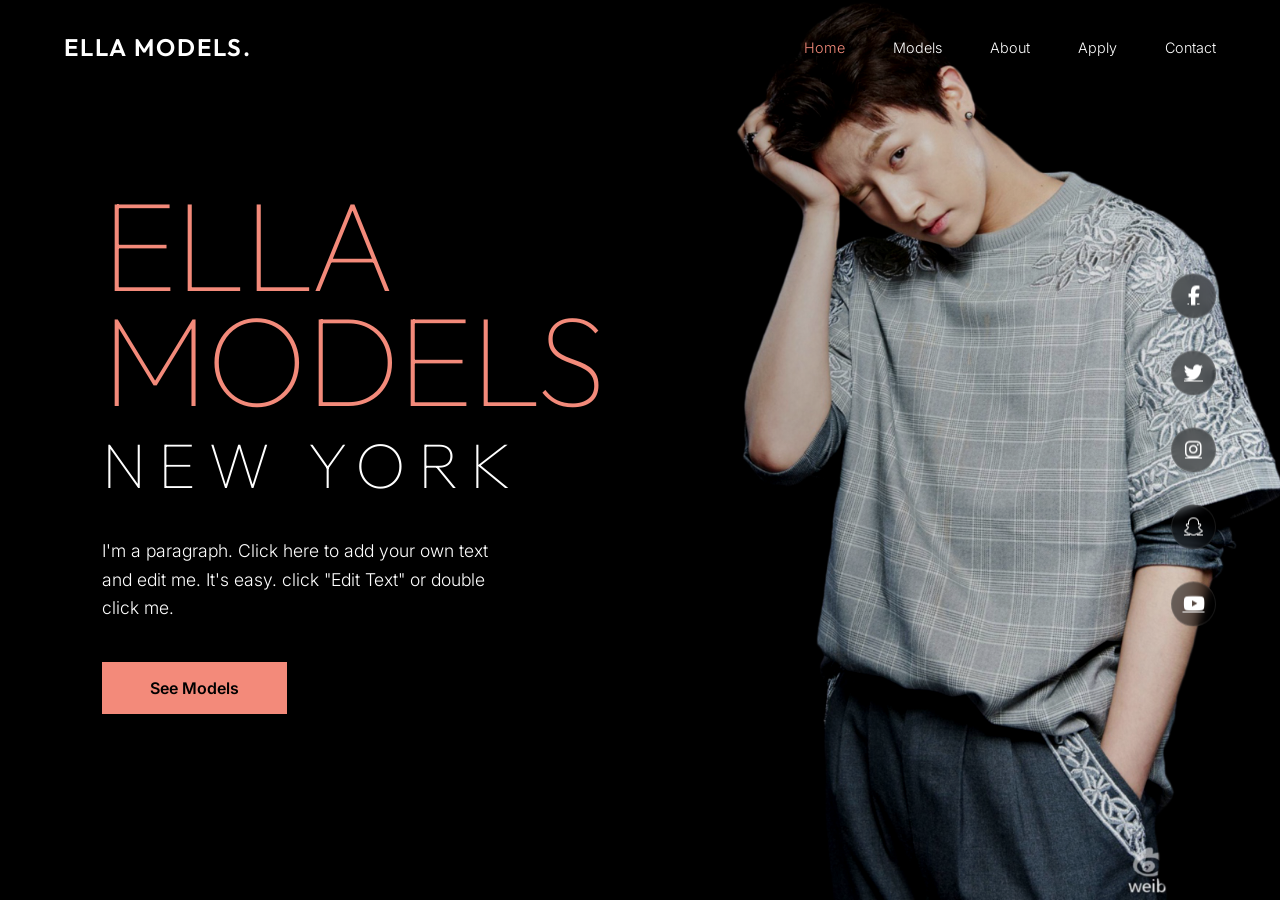
<file: HomeProject/index.html>
<!DOCTYPE html>
<html lang="en">
<head>
    <meta charset="UTF-8">
    <meta name="viewport" content="width=device-width, initial-scale=1.0">
    <title>Ella Models - New York Fashion Agency</title>
    <meta name="description" content="Ella Models is a premier fashion agency in New York, representing high-end models for international campaigns.">
    <link rel="stylesheet" href="style.css">
    <link rel="preconnect" href="https://fonts.googleapis.com">
    <link rel="preconnect" href="https://fonts.gstatic.com" crossorigin>
    <link href="https://fonts.googleapis.com/css2?family=Inter:wght@100;300;400;600&family=Outfit:wght@100;300;400;600&display=swap" rel="stylesheet">
    <!-- Font Awesome for Social Icons -->
    <link rel="stylesheet" href="https://cdnjs.cloudflare.com/ajax/libs/font-awesome/6.4.0/css/all.min.css">
</head>
<body>
    <header>
        <div class="logo">ELLA MODELS.</div>
        <nav>
            <ul>
                <li><a href="#" class="active">Home</a></li>
                <li><a href="../ModelsProject/index.html">Models</a></li>
                <li><a href="#">About</a></li>
                <li><a href="#">Apply</a></li>
                <li><a href="#">Contact</a></li>
            </ul>
        </nav>
    </header>

    <main>
        <section class="hero">
            <div class="background-image">
                <img src="assets/d74e9e21fa8d174cbfe08a43ef2fac31.png" alt="Ella Models Hero Portrait">
            </div>
            
            <div class="hero-content">
                <div class="hero-text">
                    <h1 class="fade-in">ELLA <span class="highlight">MODELS</span></h1>
                    <h2 class="fade-in-delayed">NEW YORK</h2>
                    <p class="fade-in-delayed-2">I'm a paragraph. Click here to add your own text and edit me. It's easy. click "Edit Text" or double click me.</p>
                    <a href="../ModelsProject/index.html" class="btn-primary fade-in-delayed-2">See Models</a>
                </div>
            </div>

            <aside class="social-sidebar">
                <a href="#"><i class="fab fa-facebook-f"></i></a>
                <a href="#"><i class="fab fa-twitter"></i></a>
                <a href="#"><i class="fab fa-instagram"></i></a>
                <a href="#"><i class="fab fa-snapchat-ghost"></i></a>
                <a href="#"><i class="fab fa-youtube"></i></a>
            </aside>
        </section>
    </main>

</body>
</html>
</file>
<file: HomeProject/style.css>
:root {
    --primary-color: #f38a7a; /* Original Coral */
    --text-white: #ffffff;
    --text-gray: #b0b0b0;
    --bg-black: #000000;
    --font-heading: 'Outfit', sans-serif;
    --font-body: 'Inter', sans-serif;
    --transition-slow: 0.8s cubic-bezier(0.4, 0, 0.2, 1);
}

* {
    margin: 0;
    padding: 0;
    box-sizing: border-box;
}

body {
    background-color: var(--bg-black);
    color: var(--text-white);
    font-family: var(--font-body);
    overflow: hidden;
}

header {
    position: fixed;
    top: 0;
    left: 0;
    width: 100%;
    display: flex;
    justify-content: space-between;
    align-items: center;
    padding: 2rem 5%;
    z-index: 100;
}

.logo {
    font-family: var(--font-heading);
    font-size: 1.5rem;
    font-weight: 600;
    letter-spacing: 2px;
}

nav ul {
    display: flex;
    list-style: none;
    gap: 3rem;
}

nav ul li a {
    text-decoration: none;
    color: var(--text-white);
    font-size: 0.9rem;
    text-transform: capitalize;
    transition: color 0.3s ease;
    font-weight: 300;
}

nav ul li a:hover, 
nav ul li a.active {
    color: var(--primary-color);
}

.hero {
    position: relative;
    height: 100vh;
    width: 100%;
    display: flex;
    align-items: center;
    padding: 0 8%;
}

.background-image {
    position: absolute;
    top: 0;
    left: 0;
    width: 100%;
    height: 100%;
    z-index: -1;
    overflow: hidden;
}

.background-image::after {
    content: '';
    position: absolute;
    top: 0;
    left: 0;
    width: 100%;
    height: 100%;
    background: linear-gradient(90deg, rgba(0,0,0,0.8) 0%, rgba(0,0,0,0.3) 40%, rgba(0,0,0,0) 100%);
    z-index: 1;
}

@keyframes slowZoom {
    0% { transform: scale(1); }
    100% { transform: scale(1.08); }
}

.background-image img {
    width: 100%;
    height: 100%;
    object-fit: contain;
    object-position: right bottom;
    filter: brightness(0.9) contrast(1.1);
    animation: slowZoom 25s infinite alternate ease-in-out;
}

.hero-content {
    max-width: 600px;
    z-index: 10;
}

.hero-text h1 {
    font-family: var(--font-heading);
    font-size: 8rem;
    font-weight: 100;
    line-height: 0.9;
    letter-spacing: -2px;
    margin-bottom: 0.5rem;
    color: var(--primary-color);
}

.hero-text h2 {
    font-family: var(--font-heading);
    font-size: 4rem;
    font-weight: 100;
    letter-spacing: 12px;
    margin-bottom: 2rem;
    color: var(--text-white);
}

.hero-text p {
    font-size: 1.1rem;
    font-weight: 300;
    line-height: 1.6;
    margin-bottom: 2.5rem;
    color: var(--text-white);
    max-width: 400px;
}

.btn-primary {
    display: inline-block;
    padding: 1rem 3rem;
    background-color: var(--primary-color);
    color: var(--bg-black);
    text-decoration: none;
    font-size: 1rem;
    font-weight: 600;
    transition: transform 0.3s ease, background-color 0.3s ease;
}

.btn-primary:active {
    transform: scale(0.95);
}

.btn-primary:hover {
    transform: translateY(-5px);
    background-color: #f7a094;
}

.social-sidebar {
    position: absolute;
    right: 5%;
    top: 50%;
    transform: translateY(-50%);
    display: flex;
    flex-direction: column;
    gap: 2rem;
    z-index: 10;
}

.social-sidebar a {
    color: var(--text-white);
    font-size: 1.2rem;
    transition: all 0.3s ease;
    width: 45px;
    height: 45px;
    display: flex;
    justify-content: center;
    align-items: center;
    background-color: rgba(0, 0, 0, 0.5); /* Dark semi-transparent background */
    border-radius: 50%; /* Make them perfect circles */
    backdrop-filter: blur(4px); /* Premium glass effect */
    border: 1px solid rgba(255, 255, 255, 0.1); /* Subtle border */
}

.social-sidebar a:hover {
    color: var(--primary-color);
    transform: scale(1.15);
    background-color: rgba(0, 0, 0, 0.8);
    border-color: var(--primary-color);
}

.fade-in { animation: fadeInUp 1s forwards; }
.fade-in-delayed { animation: fadeInUp 1s 0.3s forwards; }
.fade-in-delayed-2 { animation: fadeInUp 1s 0.6s forwards; }

@keyframes fadeInUp {
    from { opacity: 0; transform: translateY(30px); }
    to { opacity: 1; transform: translateY(0); }
}

@media (max-width: 768px) {
    .hero-text h1 { font-size: 4.5rem; }
    .hero-text h2 { font-size: 2.5rem; }
}
</file>
